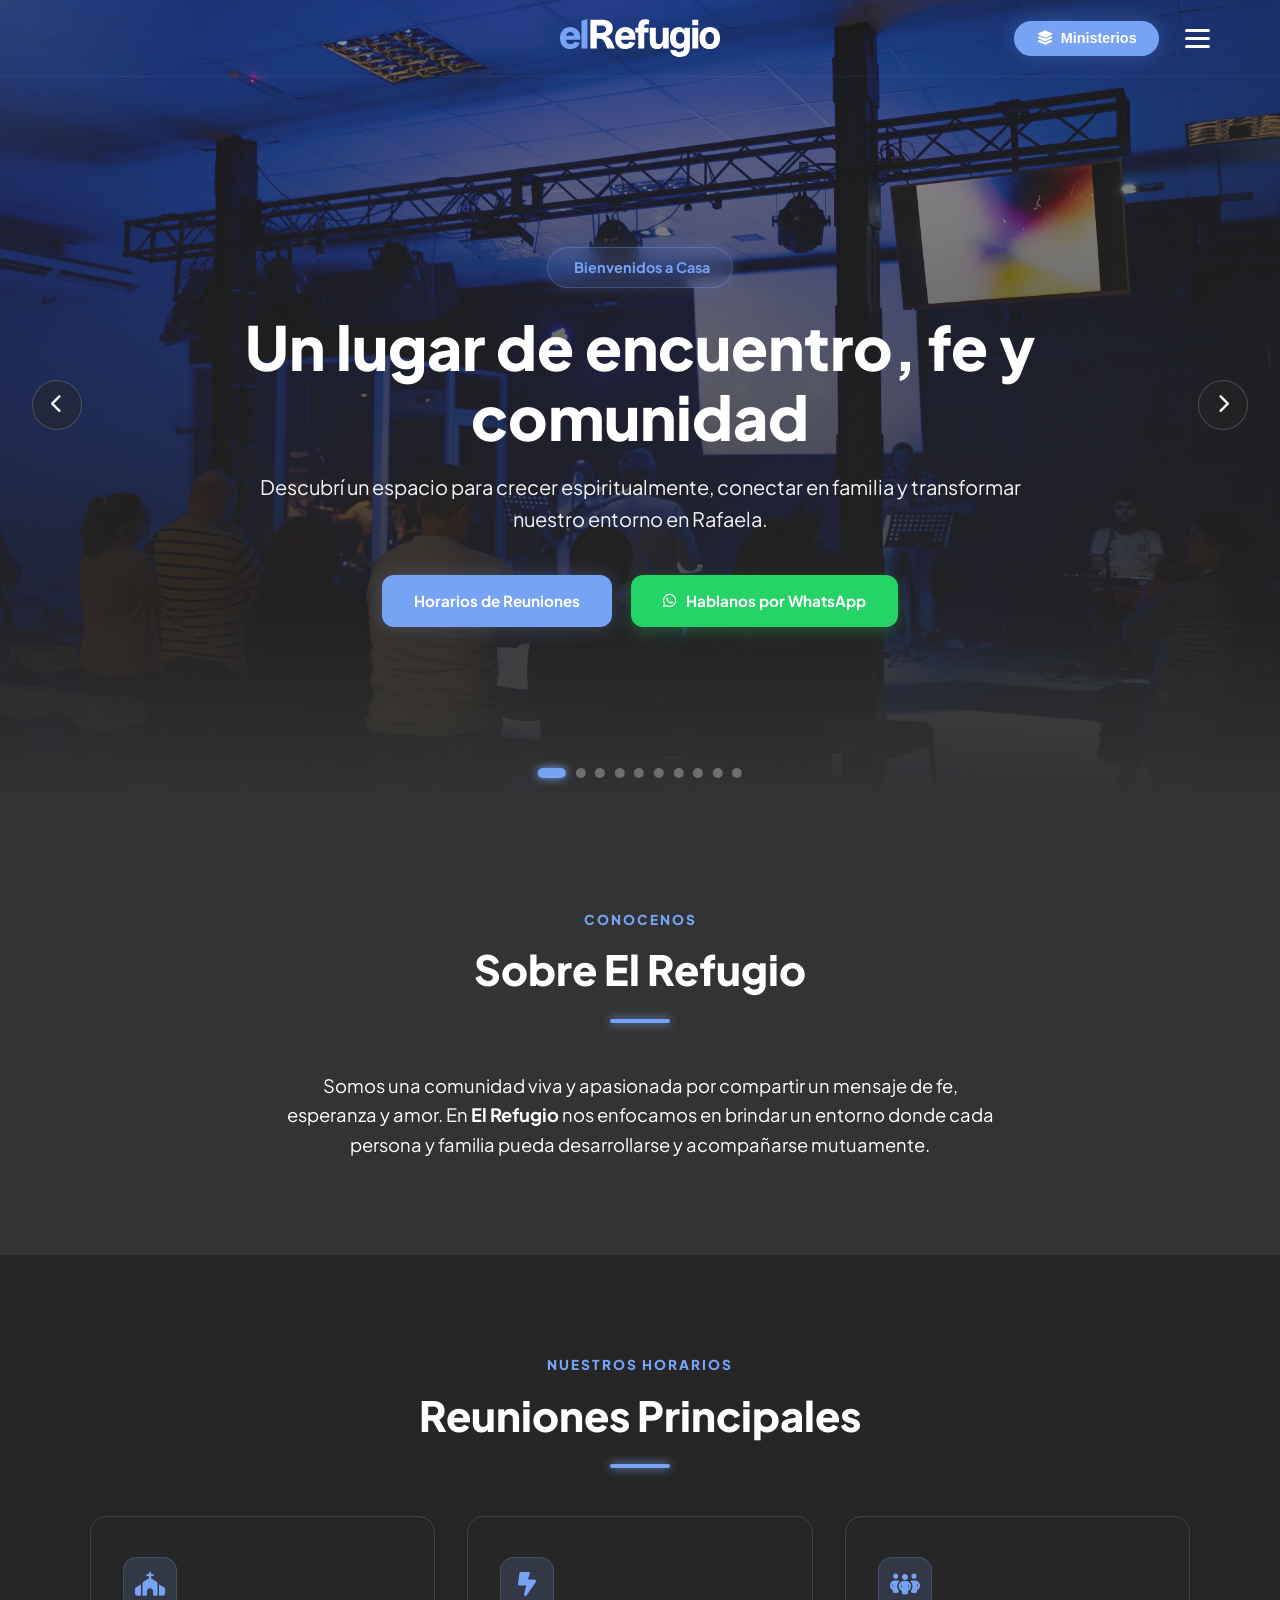
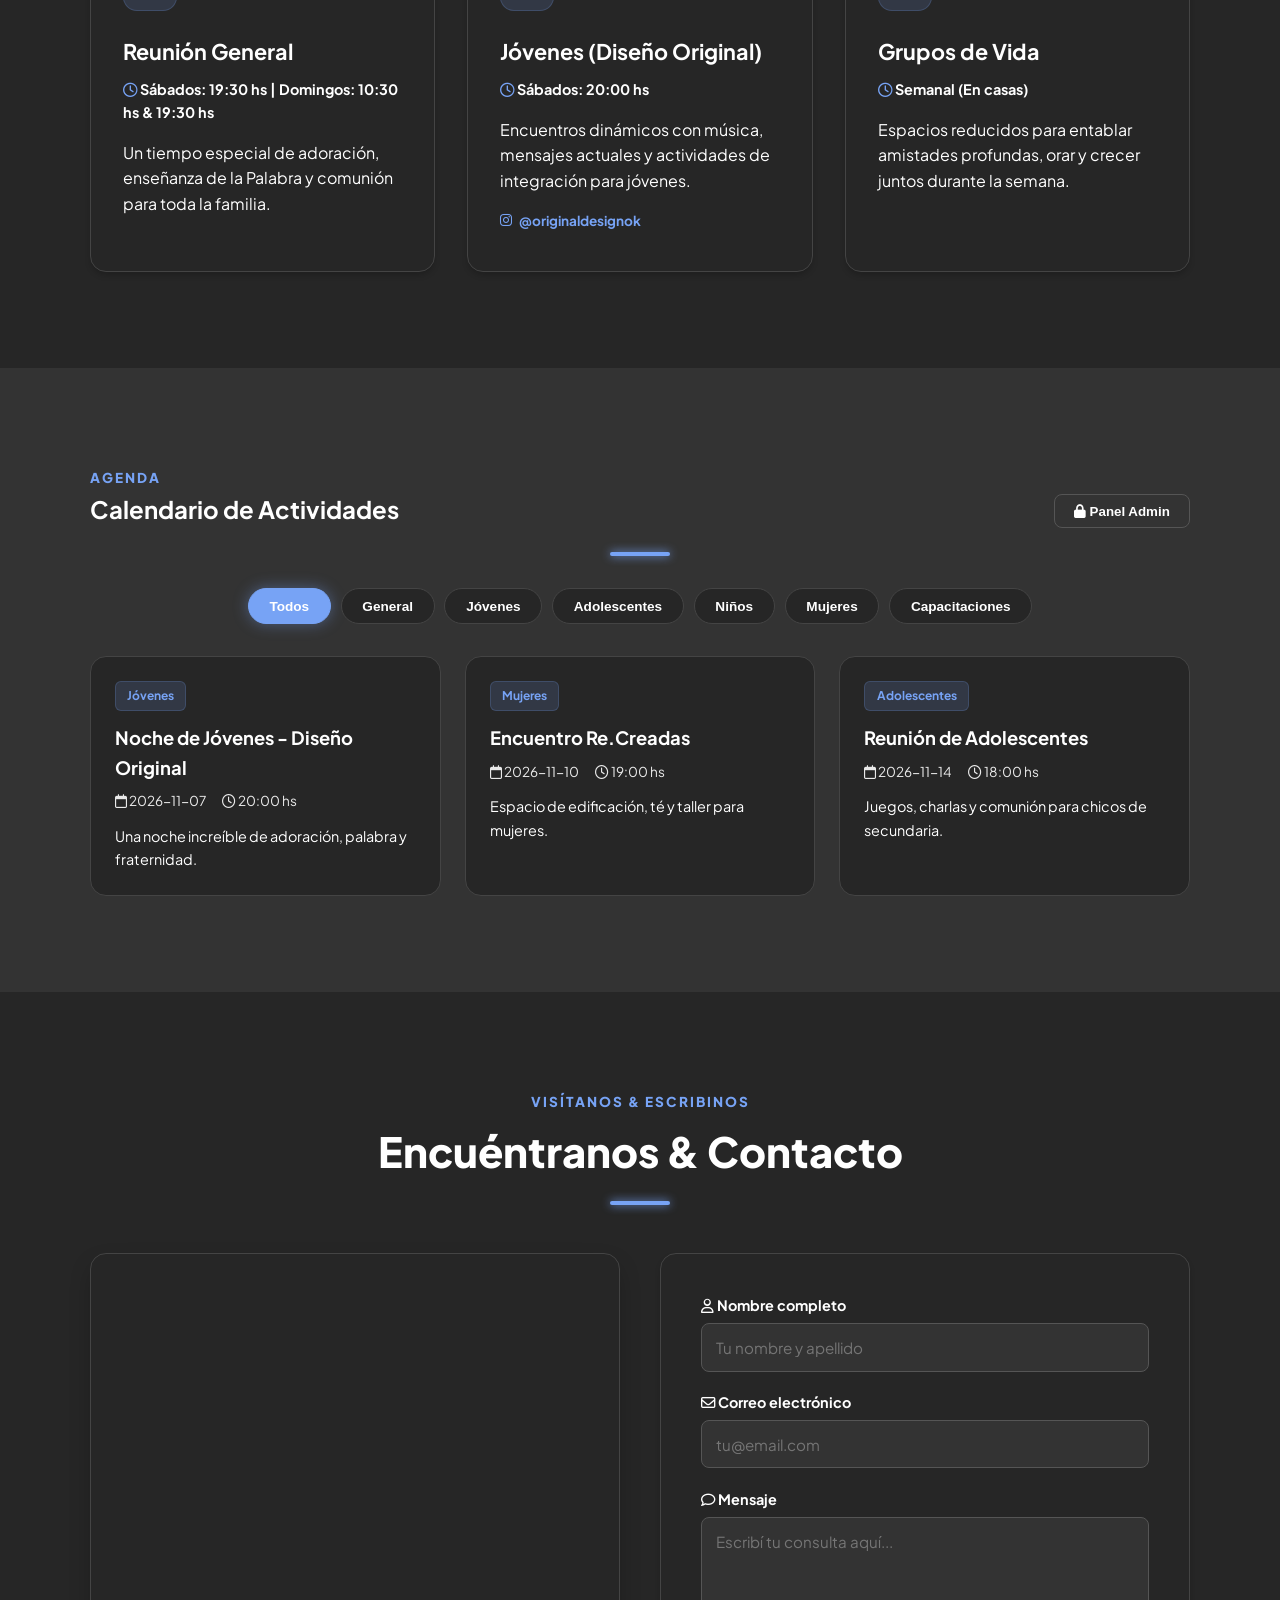
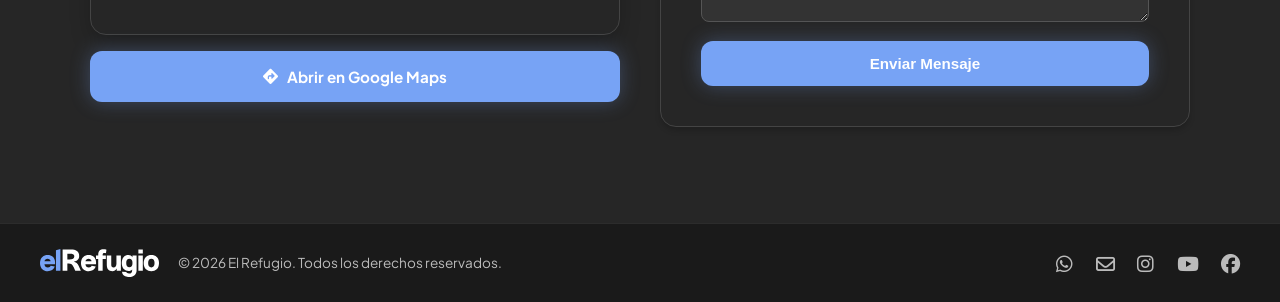
<file: index.html>
<!DOCTYPE html>
<html lang="es" class="dark">
<head>
  <meta charset="UTF-8">
  <meta name="viewport" content="width=device-width, initial-scale=1.0">
  <title>El Refugio | Iglesia Cristiana</title>

  <!-- Favicons y Manifest -->
  <link rel="apple-touch-icon" sizes="180x180" href="apple-touch-icon.png">
  <link rel="icon" type="image/png" sizes="32x32" href="favicon-32x32.png">
  <link rel="icon" type="image/png" sizes="16x16" href="favicon-16x16.png">
  <link rel="shortcut icon" href="favicon.ico">
  <link rel="manifest" href="site.webmanifest">
  <meta name="theme-color" content="#333333">

  <!-- Fuentes e Íconos -->
  <link rel="preconnect" href="https://fonts.googleapis.com">
  <link rel="preconnect" href="https://fonts.gstatic.com" crossorigin>
  <link href="https://fonts.googleapis.com/css2?family=Plus+Jakarta+Sans:wght@300;400;500;600;700;800&display=swap" rel="stylesheet">
  <link rel="stylesheet" href="https://cdnjs.cloudflare.com/ajax/libs/font-awesome/6.4.0/css/all.min.css">

  <link rel="stylesheet" href="styles.css">
</head>
<body class="dark-theme">

  <!-- Cursor Iluminado Interactivo -->
  <div class="cursor-glow" id="cursorGlow"></div>

  <!-- Navegación Principal -->
  <header class="navbar">
    <div class="nav-container">
      <div class="nav-spacer"></div>

      <a href="javascript:void(0)" data-scroll="inicio" class="logo-brand">
        <img src="logo.svg" alt="El Refugio Logo" class="brand-logo-img" onerror="this.style.display='none'">
      </a>

      <div class="header-actions">
        <button id="btnMinisterios" class="btn-ministerios" aria-label="Abrir Ministerios">
          <i class="fa-solid fa-layer-group"></i>
          <span>Ministerios</span>
        </button>

        <div class="hamburger" id="hamburger" aria-label="Menú principal">
          <span></span>
          <span></span>
          <span></span>
        </div>
      </div>

      <nav class="nav-menu">
        <ul class="nav-links" id="navLinks">
          <li><a href="javascript:void(0)" data-scroll="inicio" class="nav-item active">Inicio</a></li>
          <li><a href="javascript:void(0)" data-scroll="nosotros" class="nav-item">Nosotros</a></li>
          <li><a href="javascript:void(0)" data-scroll="reuniones" class="nav-item">Reuniones</a></li>
          <li><a href="javascript:void(0)" data-scroll="actividades" class="nav-item">Calendario</a></li>
          <li><a href="javascript:void(0)" data-scroll="contacto" class="nav-item">Contacto</a></li>
        </ul>
      </nav>
    </div>
  </header>

  <!-- Hero Section con Slider (10 fotos locales WebP) -->
  <section id="inicio" class="hero">
    <div class="hero-slider-container" id="heroSlider">
      <div class="hero-slide active" style="background-image: url('fotos/fotos1.webp');"></div>
      <div class="hero-slide" style="background-image: url('fotos/fotos2.webp');"></div>
      <div class="hero-slide" style="background-image: url('fotos/fotos3.webp');"></div>
      <div class="hero-slide" style="background-image: url('fotos/fotos4.webp');"></div>
      <div class="hero-slide" style="background-image: url('fotos/fotos5.webp');"></div>
      <div class="hero-slide" style="background-image: url('fotos/fotos6.webp');"></div>
      <div class="hero-slide" style="background-image: url('fotos/fotos7.webp');"></div>
      <div class="hero-slide" style="background-image: url('fotos/fotos8.webp');"></div>
      <div class="hero-slide" style="background-image: url('fotos/fotos9.webp');"></div>
      <div class="hero-slide" style="background-image: url('fotos/fotos10.webp');"></div>
    </div>

    <div class="hero-overlay"></div>

    <button class="slider-btn prev" id="prevSlide" aria-label="Anterior"><i class="fa-solid fa-chevron-left"></i></button>
    <button class="slider-btn next" id="nextSlide" aria-label="Siguiente"><i class="fa-solid fa-chevron-right"></i></button>
    <div class="slider-dots" id="sliderDots"></div>

    <div class="hero-content">
      <span class="hero-badge"><i class="fa-solid fa-sparkles"></i> Bienvenidos a Casa</span>
      <h1>Un lugar de encuentro, fe y comunidad</h1>
      <p>Descubrí un espacio para crecer espiritualmente, conectar en familia y transformar nuestro entorno en Rafaela.</p>
      <div class="hero-buttons">
        <a href="javascript:void(0)" data-scroll="reuniones" class="btn btn-primary">Horarios de Reuniones</a>
        <a href="https://wa.me/5493492653016" target="_blank" rel="noopener noreferrer" class="btn btn-whatsapp">
          <i class="fa-brands fa-whatsapp"></i> Hablanos por WhatsApp
        </a>
      </div>
    </div>
  </section>

  <!-- Nosotros -->
  <section id="nosotros" class="section">
    <div class="container fade-in-up">
      <div class="section-header">
        <span class="sub-title">Conocenos</span>
        <h2>Sobre El Refugio</h2>
        <div class="title-bar"></div>
      </div>
      <p class="section-desc">
        Somos una comunidad viva y apasionada por compartir un mensaje de fe, esperanza y amor. 
        En <strong>El Refugio</strong> nos enfocamos en brindar un entorno donde cada persona y familia pueda desarrollarse y acompañarse mutuamente.
      </p>
    </div>
  </section>

  <!-- Reuniones -->
  <section id="reuniones" class="section bg-light">
    <div class="container fade-in-up">
      <div class="section-header">
        <span class="sub-title">Nuestros Horarios</span>
        <h2>Reuniones Principales</h2>
        <div class="title-bar"></div>
      </div>
      <div class="cards-grid">
        <div class="card">
          <div class="card-icon"><i class="fa-solid fa-church"></i></div>
          <h3>Reunión General</h3>
          <p class="card-time"><i class="fa-regular fa-clock"></i> Sábados: 19:30 hs | Domingos: 10:30 hs & 19:30 hs</p>
          <p>Un tiempo especial de adoración, enseñanza de la Palabra y comunión para toda la familia.</p>
        </div>
        <div class="card">
          <div class="card-icon"><i class="fa-solid fa-bolt-lightning"></i></div>
          <h3>Jóvenes (Diseño Original)</h3>
          <p class="card-time"><i class="fa-regular fa-clock"></i> Sábados: 20:00 hs</p>
          <p>Encuentros dinámicos con música, mensajes actuales y actividades de integración para jóvenes.</p>
          <a href="https://instagram.com/originaldesignok" target="_blank" rel="noopener noreferrer" class="card-link"><i class="fa-brands fa-instagram"></i> @originaldesignok</a>
        </div>
        <div class="card">
          <div class="card-icon"><i class="fa-solid fa-people-group"></i></div>
          <h3>Grupos de Vida</h3>
          <p class="card-time"><i class="fa-regular fa-clock"></i> Semanal (En casas)</p>
          <p>Espacios reducidos para entablar amistades profundas, orar y crecer juntos durante la semana.</p>
        </div>
      </div>
    </div>
  </section>

  <!-- Calendario de Actividades -->
  <section id="actividades" class="section">
    <div class="container fade-in-up">
      <div class="section-header-flex">
        <div>
          <span class="sub-title">Agenda</span>
          <h2>Calendario de Actividades</h2>
        </div>
        <button id="btnAdminLogin" class="btn-admin-trigger">
          <i class="fa-solid fa-lock"></i> Panel Admin
        </button>
      </div>
      <div class="title-bar"></div>

      <!-- Filtros del Calendario -->
      <div class="calendar-controls">
        <div class="category-filters">
          <button class="filter-btn active" data-filter="todos">Todos</button>
          <button class="filter-btn" data-filter="General">General</button>
          <button class="filter-btn" data-filter="Jóvenes">Jóvenes</button>
          <button class="filter-btn" data-filter="Adolescentes">Adolescentes</button>
          <button class="filter-btn" data-filter="Niños">Niños</button>
          <button class="filter-btn" data-filter="Mujeres">Mujeres</button>
          <button class="filter-btn" data-filter="Capacitaciones">Capacitaciones</button>
        </div>
      </div>

      <!-- Grid de Eventos -->
      <div class="events-grid" id="eventsContainer">
        <!-- Generado dinámicamente desde JS -->
      </div>
    </div>
  </section>

  <!-- Contacto & Ubicación Unificados -->
  <section id="contacto" class="section bg-light">
    <div class="container fade-in-up">
      <div class="section-header">
        <span class="sub-title">Visítanos & Escribinos</span>
        <h2>Encuéntranos & Contacto</h2>
        <div class="title-bar"></div>
      </div>

      <div class="contact-unified-wrapper">
        <!-- Columna Mapa Modo Oscuro -->
        <div class="map-box">
          <div class="map-container dark-map">
            <iframe 
              src="https://www.google.com/maps/embed?pb=!1m18!1m12!1m3!1d3411.385317765954!2d-61.4883444!3d-31.2377317!2m3!1f0!2f0!3f0!3m2!1i1024!2i768!4f13.1!3m3!1m2!1s0x95caae4b54e7492d%3A0x8e8334bc6e8b60ab!2sEl%20Refugio!5e0!3m2!1ses!2sar!4v1700000000000!5m2!1ses!2sar" 
              width="100%" 
              height="380" 
              style="border:0;" 
              allowfullscreen="" 
              loading="lazy" 
              referrerpolicy="no-referrer-when-downgrade">
            </iframe>
          </div>
          <div class="map-action">
            <a href="https://maps.app.goo.gl/HgKWCjQbd4QfRVzt6" target="_blank" rel="noopener noreferrer" class="btn btn-primary btn-block">
              <i class="fa-solid fa-diamond-turn-right"></i> Abrir en Google Maps
            </a>
          </div>
        </div>

        <!-- Columna Formulario -->
        <form class="contact-form" id="contactForm">
          <div class="form-group">
            <label for="nombre"><i class="fa-regular fa-user"></i> Nombre completo</label>
            <input type="text" id="nombre" name="nombre" required placeholder="Tu nombre y apellido">
          </div>
          <div class="form-group">
            <label for="email"><i class="fa-regular fa-envelope"></i> Correo electrónico</label>
            <input type="email" id="email" name="email" required placeholder="tu@email.com">
          </div>
          <div class="form-group">
            <label for="mensaje"><i class="fa-regular fa-comment"></i> Mensaje</label>
            <textarea id="mensaje" name="mensaje" rows="4" required placeholder="Escribí tu consulta aquí..."></textarea>
          </div>
          <button type="submit" class="btn btn-primary btn-block">Enviar Mensaje</button>
        </form>
      </div>

    </div>
  </section>

  <!-- Footer Delicado en Una Sola Línea -->
  <footer class="footer">
    <div class="footer-container">
      <div class="footer-left">
        <img src="logo.svg" alt="Logo" class="footer-logo" onerror="this.style.display='none'">
        <p>&copy; 2026 El Refugio. Todos los derechos reservados.</p>
      </div>
      <div class="footer-socials">
        <a href="https://wa.me/5493492653016" target="_blank" rel="noopener noreferrer" title="WhatsApp"><i class="fa-brands fa-whatsapp"></i></a>
        <a href="mailto:elrefugio.rafaela@gmail.com" title="Email"><i class="fa-regular fa-envelope"></i></a>
        <a href="https://www.instagram.com/elrefugiorafaela" target="_blank" rel="noopener noreferrer" title="Instagram"><i class="fa-brands fa-instagram"></i></a>
        <a href="https://www.youtube.com/@elrefugiorafaela" target="_blank" rel="noopener noreferrer" title="YouTube"><i class="fa-brands fa-youtube"></i></a>
        <a href="https://www.facebook.com/elrefugiorafaela" target="_blank" rel="noopener noreferrer" title="Facebook"><i class="fa-brands fa-facebook"></i></a>
      </div>
    </div>
  </footer>

  <!-- MODAL: MINISTERIOS FULL SCREEN (14 Ministerios) -->
  <div class="modal-overlay modal-fullscreen" id="modalMinisterios">
    <div class="modal-card modal-fullscreen-card">
      <button class="modal-close" id="closeMinisterios" aria-label="Cerrar modal">&times;</button>

      <div class="ministerios-grid-fullscreen">
        
        <div class="ministerio-item">
          <i class="fa-solid fa-book-open-reader"></i>
          <h4>Estudio Bíblico</h4>
          <p>Profundizamos en las Escrituras para conocer la verdad, doctrina y aplicación práctica para la vida diaria.</p>
          <div class="min-details">
            <p><strong>Horario:</strong> Miércoles 20:00 hs</p>
            <p><strong>Líder:</strong> Carlos Mangiaut (+54 9 3492 62-7992)</p>
          </div>
        </div>

        <div class="ministerio-item">
          <i class="fa-solid fa-fire-flame-curved"></i>
          <h4>Casa de Oración</h4>
          <p>Un espacio dedicado a interceder por las necesidades de la iglesia, la ciudad y las familias en unidad.</p>
          <div class="min-details">
            <p><strong>Horario:</strong> Martes 20:00 a 21:20 hs</p>
            <p><strong>Líder:</strong> Maricel Altare (+54 9 3492 30-1198)</p>
          </div>
          <a href="https://instagram.com/cdo.raf" target="_blank" rel="noopener noreferrer" class="min-link"><i class="fa-brands fa-instagram"></i> @cdo.raf</a>
        </div>

        <div class="ministerio-item">
          <i class="fa-solid fa-bolt-lightning"></i>
          <h4>Diseño Original (Jóvenes)</h4>
          <p>Movimiento de jóvenes conectados con su propósito, disfrutando de alabanza, amistad y dinamismo.</p>
          <div class="min-details">
            <p><strong>Horario:</strong> Sábados c/15 días (Noche)</p>
            <p><strong>Líder:</strong> Alejandro Denasio (+54 9 3492 20-6427)</p>
          </div>
          <a href="https://instagram.com/originaldesignok" target="_blank" rel="noopener noreferrer" class="min-link"><i class="fa-brands fa-instagram"></i> @originaldesignok</a>
        </div>

        <div class="ministerio-item">
          <i class="fa-solid fa-user-group"></i>
          <h4>Adolescentes</h4>
          <p>Espacio propio para chicos en etapa escolar secundaria, compartiendo valores, charlas y diversión.</p>
          <div class="min-details">
            <p><strong>Horario:</strong> Sábados c/15 días (Noche)</p>
            <p><strong>Líder:</strong> Eliana Bertone (+54 9 3492 50-8407)</p>
          </div>
          <a href="https://instagram.com/adosdelrefugio" target="_blank" rel="noopener noreferrer" class="min-link"><i class="fa-brands fa-instagram"></i> @adosdelrefugio</a>
        </div>

        <div class="ministerio-item">
          <i class="fa-solid fa-person-breastfeeding"></i>
          <h4>Mujeres (Re.Creadas)</h4>
          <p>Encuentros de edificación, talleres y comunión para el desarrollo integral de las mujeres.</p>
          <div class="min-details">
            <p><strong>Horario:</strong> Actividades especiales</p>
            <p><strong>Líder:</strong> Zaida Bertone (+54 9 3492 69-2584)</p>
          </div>
          <a href="https://instagram.com/re.creadas" target="_blank" rel="noopener noreferrer" class="min-link"><i class="fa-brands fa-instagram"></i> @re.creadas</a>
        </div>

        <div class="ministerio-item">
          <i class="fa-solid fa-child-reaching"></i>
          <h4>Refugio Kids</h4>
          <p>Enseñanza bíblica creativa, juegos y dinámicas adaptadas para que los más chicos vivan su fe.</p>
          <div class="min-details">
            <p><strong>Horario:</strong> Domingos en simultáneo</p>
            <p><strong>Líder:</strong> Andrea Torres (+54 9 3492 52-4301)</p>
          </div>
        </div>

        <div class="ministerio-item">
          <i class="fa-solid fa-church"></i>
          <h4>Reuniones Generales</h4>
          <p>Nuestros encuentros principales de adoración congregacional, alabanza y mensaje central.</p>
          <div class="min-details">
            <p><strong>Horario:</strong> Sáb 19:30 | Dom 10:30 & 19:30</p>
            <p><strong>Líder:</strong> Henry Altare (+54 9 3492 65-8189)</p>
          </div>
        </div>

        <div class="ministerio-item">
          <i class="fa-solid fa-seedling"></i>
          <h4>Grupo de Preas</h4>
          <p>Acompañamiento y mentoría especial para preadolescentes en su transición.</p>
          <div class="min-details">
            <p><strong>Horario:</strong> Sábados c/15 días (Mañana)</p>
            <p><strong>Líder:</strong> Mariela Magnien (+54 9 3492 30-0375)</p>
          </div>
        </div>

        <div class="ministerio-item">
          <i class="fa-solid fa-hands-holding-child"></i>
          <h4>Adultos Mayores</h4>
          <p>Un espacio de contención, valor, compañía sabia y atención afectiva para nuestros mayores.</p>
          <div class="min-details">
            <p><strong>Horario:</strong> Viernes por la tarde</p>
            <p><strong>Líder:</strong> Mariano Corica (+54 9 3492 59-7829)</p>
          </div>
        </div>

        <div class="ministerio-item">
          <i class="fa-solid fa-house-chimney-user"></i>
          <h4>Grupos de Vida</h4>
          <p>Comunidades hogareñas semanales para compartir la fe de cerca, apoyarnos y orar unos por otros.</p>
          <div class="min-details">
            <p><strong>Horario:</strong> Días según grupo</p>
            <p><strong>Líder:</strong> Facundo Curbelo (+54 9 3492 61-8302)</p>
          </div>
        </div>

        <div class="ministerio-item">
          <i class="fa-solid fa-compass"></i>
          <h4>Alpha</h4>
          <p>Espacio de conversación abierta y exploración sobre la fe, la vida y el significado del cristianismo.</p>
          <div class="min-details">
            <p><strong>Horario:</strong> Días a consultar</p>
            <p><strong>Líder:</strong> Alejandro Chiavassa (+54 9 3492 60-2513)</p>
          </div>
        </div>

        <div class="ministerio-item">
          <i class="fa-solid fa-heart-circle-bolt"></i>
          <h4>Matrimonios</h4>
          <p>Encuentros y actividades orientadas al fortalecimiento del lazo conyugal y familiar.</p>
          <div class="min-details">
            <p><strong>Horario:</strong> Actividades especiales</p>
            <p><strong>Líder:</strong> Alberto Trovarelli (+54 9 3492 65-3305)</p>
          </div>
        </div>

        <div class="ministerio-item">
          <i class="fa-solid fa-hand-holding-heart"></i>
          <h4>Servicio Social</h4>
          <p>Acciones de ayuda comunitaria y asistencia práctica a quienes más lo necesitan.</p>
          <div class="min-details">
            <p><strong>Horario:</strong> Actividades especiales</p>
            <p><strong>Líder:</strong> Carina Gramaglia (+54 9 3492 59-5300)</p>
          </div>
        </div>

        <div class="ministerio-item">
          <i class="fa-solid fa-hands-holding"></i>
          <h4>Madres que Oran</h4>
          <p>Grupos dedicados a interceder por los hijos, familias y futuras generaciones.</p>
          <div class="min-details">
            <p><strong>Horario:</strong> Días según grupo</p>
            <p><strong>Líder:</strong> Carina Gramaglia (+54 9 3492 59-5300)</p>
          </div>
        </div>

      </div>
    </div>
  </div>

  <!-- MODAL: ADMIN / AGREGAR ACTIVIDAD -->
  <div class="modal-overlay" id="modalAdmin">
    <div class="modal-card">
      <button class="modal-close" id="closeAdmin" aria-label="Cerrar modal">&times;</button>

      <div id="adminAuthSection">
        <div class="modal-header">
          <i class="fa-solid fa-shield-halved modal-icon"></i>
          <h3>Acceso Administrador</h3>
          <p>Ingresá la clave de gestión</p>
        </div>
        <form id="adminAuthForm" class="modal-form">
          <div class="form-group">
            <input type="password" id="adminPassword" placeholder="Contraseña de Admin (Prueba: admin123)" required>
          </div>
          <button type="submit" class="btn btn-primary btn-block">Ingresar</button>
        </form>
      </div>

      <div id="adminFormSection" style="display: none;">
        <div class="modal-header">
          <i class="fa-solid fa-calendar-plus modal-icon"></i>
          <h3>Nueva Actividad</h3>
          <p>Publicá un evento en el calendario de la iglesia</p>
        </div>
        <form id="addEventForm" class="modal-form">
          <div class="form-group">
            <label for="eventTitle">Título del evento</label>
            <input type="text" id="eventTitle" required placeholder="Ej. Encuentro Re.Creadas">
          </div>
          <div class="form-group-row">
            <div class="form-group">
              <label for="eventDate">Fecha</label>
              <input type="date" id="eventDate" required>
            </div>
            <div class="form-group">
              <label for="eventTime">Hora</label>
              <input type="time" id="eventTime" required>
            </div>
          </div>
          <div class="form-group">
            <label for="eventCategory">Categoría</label>
            <select id="eventCategory" required>
              <option value="General">General</option>
              <option value="Jóvenes">Jóvenes</option>
              <option value="Adolescentes">Adolescentes</option>
              <option value="Niños">Niños</option>
              <option value="Mujeres">Mujeres</option>
              <option value="Capacitaciones">Capacitaciones</option>
            </select>
          </div>
          <div class="form-group">
            <label for="eventDesc">Descripción</label>
            <textarea id="eventDesc" rows="3" placeholder="Detalles de la actividad..."></textarea>
          </div>
          <button type="submit" class="btn btn-primary btn-block">Guardar y Publicar</button>
        </form>
      </div>

    </div>
  </div>

  <!-- JavaScript Principal -->
  <script src="main.js"></script>
</body>
</html>
</file>
<file: styles.css>
:root {
  --primary-color: #333333;
  --primary-light: #262626;
  --accent-color: #77a3f5;
  --accent-hover: #5b8ee9;
  --secondary-color: #f43f5e;
  --whatsapp-color: #25d366;
  --whatsapp-hover: #1da851;
  --text-main: #ffffff !important;
  --text-muted: #ffffff !important;
  --light-bg: #262626;
  --dark-bg: #333333;
  --card-bg: #262626;
  --white: #ffffff !important;
  --glass-bg: rgba(51, 51, 51, 0.4);
  --glass-bg-scrolled: rgba(38, 38, 38, 0.95);
  --shadow-sm: 0 4px 6px -1px rgba(0,0,0,0.2);
  --shadow-md: 0 10px 25px -5px rgba(0,0,0,0.3);
  --shadow-lg: 0 20px 30px -10px rgba(0,0,0,0.5);
  --shadow-glow: 0 0 20px rgba(119, 163, 245, 0.3);
  --radius: 16px;
  --transition: all 0.4s cubic-bezier(0.16, 1, 0.3, 1);
}

* {
  margin: 0;
  padding: 0;
  box-sizing: border-box;
  scroll-behavior: smooth;
  color: #ffffff !important;
  text-shadow: none !important;
}

body {
  font-family: 'Plus Jakarta Sans', sans-serif;
  color: #ffffff !important;
  background-color: var(--dark-bg);
  line-height: 1.6;
  overflow-x: hidden;
  position: relative;
  text-shadow: none !important;
}

/* Mouse Iluminado */
.cursor-glow {
  position: fixed;
  width: 400px;
  height: 400px;
  border-radius: 50%;
  background: radial-gradient(circle, rgba(119, 163, 245, 0.15) 0%, rgba(119, 163, 245, 0.05) 45%, transparent 70%);
  pointer-events: none;
  transform: translate(-50%, -50%);
  z-index: 9999;
  transition: transform 0.1s ease-out, opacity 0.3s ease;
  mix-blend-mode: screen;
}

/* Header & Navbar Centrado con Menú Hamburguesa a la derecha */
.navbar {
  position: fixed;
  top: 0;
  left: 0;
  width: 100%;
  z-index: 1000;
  background: transparent;
  backdrop-filter: blur(0px);
  -webkit-backdrop-filter: blur(0px);
  border-bottom: 1px solid rgba(255, 255, 255, 0.05);
  transition: var(--transition);
}

.navbar.scrolled {
  background: var(--glass-bg-scrolled);
  backdrop-filter: blur(16px);
  -webkit-backdrop-filter: blur(16px);
  border-bottom: 1px solid rgba(255, 255, 255, 0.1);
  box-shadow: 0 10px 30px rgba(0, 0, 0, 0.3);
}

.nav-container {
  max-width: 1200px;
  margin: 0 auto;
  padding: 1.2rem 1.5rem;
  display: grid;
  grid-template-columns: 1fr auto 1fr;
  align-items: center;
  position: relative;
  transition: var(--transition);
}

.nav-spacer {
  width: 100%;
}

.navbar.scrolled .nav-container {
  padding: 0.8rem 1.5rem;
}

.logo-brand {
  display: flex;
  align-items: center;
  justify-content: center;
  text-decoration: none;
}

.brand-logo-img {
  height: 38px;
  width: auto;
  object-fit: contain;
}

.header-actions {
  display: flex;
  align-items: center;
  justify-content: flex-end;
  gap: 1.2rem;
}

/* Botón Ministerios con Texto 100% Blanco */
.btn-ministerios {
  background: var(--accent-color);
  color: #ffffff !important;
  border: none;
  padding: 0.6rem 1.4rem;
  border-radius: 50px;
  font-weight: 700;
  font-size: 0.9rem;
  cursor: pointer;
  display: flex;
  align-items: center;
  gap: 0.5rem;
  box-shadow: var(--shadow-glow);
  transition: var(--transition);
  text-shadow: none !important;
}

.btn-ministerios * {
  color: #ffffff !important;
  text-shadow: none !important;
}

.btn-ministerios:hover {
  background: var(--accent-hover);
  transform: translateY(-2px) scale(1.03);
  box-shadow: 0 0 25px rgba(119, 163, 245, 0.6);
}

/* Hamburguesa Visible Siempre */
.hamburger {
  display: flex;
  flex-direction: column;
  cursor: pointer;
  gap: 5px;
  padding: 0.4rem;
}

.hamburger span {
  width: 25px;
  height: 3px;
  background-color: #ffffff;
  border-radius: 3px;
  transition: var(--transition);
}

/* Menú Desplegable flotante desde las 3 líneas */
.nav-menu {
  position: relative;
}

.nav-links {
  position: absolute;
  top: calc(100% + 1rem);
  right: 1.5rem;
  width: 240px;
  background: rgba(38, 38, 38, 0.98);
  backdrop-filter: blur(16px);
  -webkit-backdrop-filter: blur(16px);
  border: 1px solid #444444;
  border-radius: 14px;
  flex-direction: column;
  padding: 1.2rem;
  gap: 1rem;
  box-shadow: var(--shadow-lg), 0 0 25px rgba(0, 0, 0, 0.5);
  display: none;
  list-style: none;
  z-index: 1001;
}

.nav-links.active {
  display: flex;
}

.nav-item {
  text-decoration: none;
  color: #ffffff !important;
  font-weight: 600;
  font-size: 0.95rem;
  transition: var(--transition);
  display: block;
  padding: 0.4rem 0.6rem;
  border-radius: 8px;
  text-shadow: none !important;
}

.nav-item:hover, .nav-item.active {
  color: var(--accent-color) !important;
  background: rgba(119, 163, 245, 0.1);
  text-shadow: none !important;
}

/* Hero Slider */
.hero {
  position: relative;
  min-height: 90vh;
  display: flex;
  align-items: center;
  justify-content: center;
  overflow: hidden;
}

.hero-slider-container {
  position: absolute;
  inset: 0;
  width: 100%;
  height: 100%;
  z-index: 0;
}

.hero-slide {
  position: absolute;
  inset: 0;
  opacity: 0;
  transition: opacity 1.2s ease-in-out, transform 1.2s ease-in-out;
  transform: scale(1.08);
  background-size: cover;
  background-position: center;
}

.hero-slide.active {
  opacity: 1;
  transform: scale(1);
}

.hero-overlay {
  position: absolute;
  inset: 0;
  background: linear-gradient(180deg, rgba(51, 51, 51, 0.5) 0%, rgba(38, 38, 38, 0.85) 75%, rgba(51, 51, 51, 1) 100%);
  z-index: 1;
}

.hero-content {
  position: relative;
  max-width: 850px;
  z-index: 2;
  text-align: center;
  padding: 8rem 1.5rem 4rem;
}

.hero-badge {
  display: inline-block;
  background: rgba(119, 163, 245, 0.15);
  color: var(--accent-color) !important;
  padding: 0.5rem 1.4rem;
  border-radius: 50px;
  font-size: 0.9rem;
  font-weight: 700;
  margin-bottom: 1.5rem;
  border: 1px solid rgba(119, 163, 245, 0.3);
  backdrop-filter: blur(8px);
  box-shadow: 0 0 15px rgba(119, 163, 245, 0.2);
  text-shadow: none !important;
}

.hero-badge i {
  color: var(--accent-color) !important;
}

.hero-content h1 {
  font-size: 3.8rem;
  font-weight: 800;
  line-height: 1.15;
  margin-bottom: 1.2rem;
  color: #ffffff !important;
  text-shadow: none !important;
}

.hero-content p {
  font-size: 1.25rem;
  color: #ffffff !important;
  margin-bottom: 2.5rem;
  opacity: 0.95;
  text-shadow: none !important;
}

.hero-buttons {
  display: flex;
  gap: 1.2rem;
  justify-content: center;
  flex-wrap: wrap;
}

.slider-btn {
  position: absolute;
  top: 50%;
  transform: translateY(-50%);
  z-index: 10;
  background: rgba(38, 38, 38, 0.5);
  border: 1px solid rgba(255, 255, 255, 0.2);
  color: #ffffff !important;
  width: 50px;
  height: 50px;
  border-radius: 50%;
  cursor: pointer;
  display: flex;
  align-items: center;
  justify-content: center;
  font-size: 1.2rem;
  backdrop-filter: blur(8px);
  transition: var(--transition);
}

.slider-btn:hover {
  background: var(--accent-color);
  border-color: var(--accent-color);
  box-shadow: var(--shadow-glow);
}

.slider-btn:hover i {
  color: #ffffff !important;
}

.slider-btn.prev { left: 2rem; }
.slider-btn.next { right: 2rem; }

.slider-dots {
  position: absolute;
  bottom: 2rem;
  left: 50%;
  transform: translateX(-50%);
  z-index: 10;
  display: flex;
  gap: 0.6rem;
}

.dot {
  width: 10px;
  height: 10px;
  border-radius: 50%;
  background: rgba(255, 255, 255, 0.3);
  cursor: pointer;
  transition: var(--transition);
}

.dot.active, .dot:hover {
  background: var(--accent-color);
  width: 28px;
  border-radius: 10px;
  box-shadow: 0 0 10px var(--accent-color);
}

/* Botones & Interacciones */
.btn {
  padding: 0.85rem 2rem;
  border-radius: 12px;
  font-weight: 700;
  text-decoration: none;
  border: none;
  cursor: pointer;
  transition: var(--transition);
  display: inline-flex;
  align-items: center;
  gap: 0.6rem;
  font-size: 0.95rem;
  text-shadow: none !important;
  color: #ffffff !important;
}

.btn-primary {
  background-color: var(--accent-color);
  color: #ffffff !important;
  box-shadow: var(--shadow-glow);
}

.btn-primary * {
  color: #ffffff !important;
  text-shadow: none !important;
}

.btn-primary:hover {
  background-color: var(--accent-hover);
  transform: translateY(-3px);
  box-shadow: 0 0 25px rgba(119, 163, 245, 0.5);
}

.btn-whatsapp {
  background-color: var(--whatsapp-color);
  color: #ffffff !important;
  box-shadow: 0 4px 15px rgba(37, 211, 102, 0.3);
}

.btn-whatsapp * {
  color: #ffffff !important;
}

.btn-whatsapp:hover {
  background-color: var(--whatsapp-hover);
  transform: translateY(-3px);
  box-shadow: 0 0 25px rgba(37, 211, 102, 0.5);
}

.btn-block {
  width: 100%;
  justify-content: center;
}

/* Secciones Generales & Tarjetas */
.section {
  padding: 6rem 1.5rem;
  background-color: var(--dark-bg);
}

.bg-light {
  background-color: var(--light-bg);
}

.container {
  max-width: 1100px;
  margin: 0 auto;
}

.section-header {
  text-align: center;
  margin-bottom: 3rem;
}

.sub-title {
  color: var(--accent-color) !important;
  text-transform: uppercase;
  font-size: 0.85rem;
  font-weight: 800;
  letter-spacing: 2px;
  text-shadow: none !important;
}

.section-header h2 {
  font-size: 2.6rem;
  font-weight: 800;
  color: #ffffff !important;
  margin-top: 0.3rem;
  text-shadow: none !important;
}

.title-bar {
  width: 60px;
  height: 4px;
  background-color: var(--accent-color);
  margin: 1rem auto 0;
  border-radius: 2px;
  box-shadow: 0 0 10px var(--accent-color);
}

.section-desc {
  text-align: center;
  max-width: 720px;
  margin: 0 auto;
  font-size: 1.15rem;
  color: #ffffff !important;
  text-shadow: none !important;
}

.cards-grid {
  display: grid;
  grid-template-columns: repeat(auto-fit, minmax(300px, 1fr));
  gap: 2rem;
}

.card {
  background: var(--card-bg);
  padding: 2.5rem 2rem;
  border-radius: var(--radius);
  box-shadow: var(--shadow-sm);
  border: 1px solid #444444;
  transition: var(--transition);
  display: flex;
  flex-direction: column;
}

.card:hover {
  transform: translateY(-8px);
  box-shadow: var(--shadow-lg), 0 0 20px rgba(119, 163, 245, 0.2);
  border-color: var(--accent-color);
}

.card-icon {
  width: 54px;
  height: 54px;
  background: rgba(119, 163, 245, 0.15);
  display: flex;
  align-items: center;
  justify-content: center;
  border-radius: 14px;
  font-size: 1.5rem;
  margin-bottom: 1.5rem;
  border: 1px solid rgba(119, 163, 245, 0.2);
}

.card-icon i {
  color: var(--accent-color) !important;
}

.card h3 {
  font-size: 1.35rem;
  margin-bottom: 0.5rem;
  color: #ffffff !important;
  text-shadow: none !important;
}

.card-time {
  color: var(--accent-color) !important;
  font-weight: 700;
  font-size: 0.9rem;
  margin-bottom: 1rem;
  text-shadow: none !important;
}

.card-time i {
  color: var(--accent-color) !important;
}

.card p {
  color: #ffffff !important;
  text-shadow: none !important;
}

.card-link {
  margin-top: 1rem;
  font-size: 0.85rem;
  font-weight: 700;
  color: var(--accent-color) !important;
  text-decoration: none;
  display: inline-flex;
  align-items: center;
  gap: 0.4rem;
  transition: var(--transition);
  text-shadow: none !important;
}

.card-link i {
  color: var(--accent-color) !important;
}

.card-link:hover {
  text-decoration: underline;
  transform: translateX(4px);
}

.section-header-flex {
  display: flex;
  justify-content: space-between;
  align-items: flex-end;
  margin-bottom: 1.5rem;
}

.btn-admin-trigger {
  background: none;
  border: 1px solid #555555;
  color: #ffffff !important;
  padding: 0.55rem 1.2rem;
  border-radius: 8px;
  cursor: pointer;
  font-weight: 600;
  transition: var(--transition);
  text-shadow: none !important;
}

.btn-admin-trigger:hover {
  background: var(--accent-color);
  color: #ffffff !important;
  border-color: var(--accent-color);
  box-shadow: var(--shadow-glow);
}

.btn-admin-trigger:hover i {
  color: #ffffff !important;
}

.calendar-controls {
  margin: 2rem 0;
  display: flex;
  justify-content: center;
}

.category-filters {
  display: flex;
  gap: 0.6rem;
  flex-wrap: wrap;
  justify-content: center;
}

.filter-btn {
  border: none;
  background: #262626;
  color: #ffffff !important;
  padding: 0.6rem 1.3rem;
  border-radius: 50px;
  font-size: 0.85rem;
  font-weight: 600;
  cursor: pointer;
  transition: var(--transition);
  border: 1px solid #444444;
  text-shadow: none !important;
}

.filter-btn.active, .filter-btn:hover {
  background: var(--accent-color);
  color: #ffffff !important;
  border-color: var(--accent-color);
  box-shadow: 0 0 15px rgba(119, 163, 245, 0.4);
}

.events-grid {
  display: grid;
  grid-template-columns: repeat(auto-fill, minmax(280px, 1fr));
  gap: 1.5rem;
}

.event-card {
  background: var(--card-bg);
  border: 1px solid #444444;
  border-radius: var(--radius);
  padding: 1.5rem;
  position: relative;
  transition: var(--transition);
}

.event-card:hover {
  transform: translateY(-5px);
  box-shadow: var(--shadow-md);
  border-color: var(--accent-color);
}

.event-tag {
  display: inline-block;
  padding: 0.25rem 0.7rem;
  background: rgba(119, 163, 245, 0.15);
  color: var(--accent-color) !important;
  font-size: 0.75rem;
  font-weight: 700;
  border-radius: 6px;
  margin-bottom: 0.8rem;
  border: 1px solid rgba(119, 163, 245, 0.2);
  text-shadow: none !important;
}

.event-title {
  font-size: 1.15rem;
  font-weight: 700;
  color: #ffffff !important;
  margin-bottom: 0.5rem;
  text-shadow: none !important;
}

.event-meta {
  font-size: 0.85rem;
  color: #ffffff !important;
  margin-bottom: 0.8rem;
  display: flex;
  gap: 1rem;
  opacity: 0.9;
  text-shadow: none !important;
}

.event-desc {
  font-size: 0.9rem;
  color: #ffffff !important;
  text-shadow: none !important;
}

/* Sección Unificada (Mapa Oscuro + Contacto) */
.contact-unified-wrapper {
  display: grid;
  grid-template-columns: 1fr 1fr;
  gap: 2.5rem;
  align-items: start;
}

.map-box {
  display: flex;
  flex-direction: column;
  gap: 1rem;
}

.map-container.dark-map {
  border-radius: var(--radius);
  overflow: hidden;
  box-shadow: var(--shadow-md);
  border: 1px solid #444444;
}

.map-container.dark-map iframe {
  display: block;
  filter: grayscale(100%) invert(92%) contrast(83%);
  mix-blend-mode: luminosity;
}

.contact-form {
  background: var(--card-bg);
  padding: 2.5rem;
  border-radius: var(--radius);
  box-shadow: var(--shadow-sm);
  border: 1px solid #444444;
}

.form-group {
  margin-bottom: 1.2rem;
  display: flex;
  flex-direction: column;
  gap: 0.4rem;
}

.form-group-row {
  display: grid;
  grid-template-columns: 1fr 1fr;
  gap: 1rem;
}

.form-group label {
  font-size: 0.9rem;
  font-weight: 700;
  color: #ffffff !important;
  text-shadow: none !important;
}

.form-group input, .form-group textarea, .form-group select {
  padding: 0.85rem;
  border: 1px solid #555555;
  background-color: var(--dark-bg);
  color: #ffffff !important;
  border-radius: 8px;
  font-family: inherit;
  font-size: 0.95rem;
  transition: var(--transition);
  text-shadow: none !important;
}

.form-group input:focus, .form-group textarea:focus, .form-group select:focus {
  outline: none;
  border-color: var(--accent-color);
  box-shadow: 0 0 0 3px rgba(119, 163, 245, 0.25);
}

/* Modal Ministerios Full Screen */
.modal-overlay {
  position: fixed;
  inset: 0;
  background: rgba(38, 38, 38, 0.85);
  backdrop-filter: blur(8px);
  -webkit-backdrop-filter: blur(8px);
  display: flex;
  align-items: center;
  justify-content: center;
  z-index: 2000;
  opacity: 0;
  pointer-events: none;
  transition: var(--transition);
}

.modal-overlay.active {
  opacity: 1;
  pointer-events: all;
}

.modal-card {
  background: var(--card-bg);
  border: 1px solid #444444;
  border-radius: var(--radius);
  padding: 2.5rem;
  width: 90%;
  max-width: 550px;
  position: relative;
  transform: translateY(30px) scale(0.95);
  transition: var(--transition);
  max-height: 90vh;
  overflow-y: auto;
  box-shadow: var(--shadow-lg), 0 0 30px rgba(0, 0, 0, 0.5);
}

.modal-overlay.modal-fullscreen {
  padding: 0;
}

.modal-card.modal-fullscreen-card {
  width: 100vw;
  height: 100vh;
  max-width: 100vw;
  max-height: 100vh;
  border-radius: 0;
  border: none;
  padding: 2rem 3rem 2rem 3rem;
  display: flex;
  flex-direction: column;
  background: #1f1f1f;
}

.modal-close {
  position: absolute;
  top: 1.5rem;
  right: 2.5rem;
  background: rgba(255, 255, 255, 0.05);
  border: 1px solid #444444;
  font-size: 2rem;
  cursor: pointer;
  color: #ffffff !important;
  width: 50px;
  height: 50px;
  border-radius: 50%;
  display: flex;
  align-items: center;
  justify-content: center;
  transition: var(--transition);
  z-index: 10;
  text-shadow: none !important;
}

.modal-close:hover {
  background: var(--accent-color);
  color: #ffffff !important;
  border-color: var(--accent-color);
  transform: rotate(90deg);
}

.ministerios-grid-fullscreen {
  display: grid;
  grid-template-columns: repeat(5, 1fr);
  gap: 1.1rem;
  overflow-y: auto;
  padding-right: 0.5rem;
  flex-grow: 1;
  margin-top: 1rem;
  align-content: start;
}

.ministerio-item {
  background: #2a2a2a;
  padding: 1.1rem;
  border-radius: 12px;
  text-align: left;
  border: 1px solid #444444;
  transition: var(--transition);
  display: flex;
  flex-direction: column;
  height: 100%;
}

.ministerio-item:hover {
  transform: translateY(-4px);
  box-shadow: var(--shadow-md), 0 0 15px rgba(119, 163, 245, 0.2);
  border-color: var(--accent-color);
  background: #333333;
}

.ministerio-item i {
  font-size: 1.5rem;
  color: var(--accent-color) !important;
  margin-bottom: 0.4rem;
}

.ministerio-item h4 {
  color: #ffffff !important;
  font-size: 1.05rem;
  font-weight: 700;
  margin-bottom: 0.3rem;
  text-shadow: none !important;
}

.ministerio-item p {
  font-size: 0.82rem;
  color: #ffffff !important;
  line-height: 1.35;
  margin-bottom: 0.6rem;
  opacity: 0.9;
  text-shadow: none !important;
}

.min-details {
  margin-top: auto;
  padding-top: 0.5rem;
  border-top: 1px dashed #444444;
}

.min-details p {
  margin-bottom: 0.2rem;
  font-size: 0.78rem;
  text-shadow: none !important;
}

.min-link {
  margin-top: 0.4rem;
  font-size: 0.78rem;
  font-weight: 700;
  color: var(--accent-color) !important;
  text-decoration: none;
  display: inline-flex;
  align-items: center;
  gap: 0.4rem;
  text-shadow: none !important;
}

.min-link i {
  color: var(--accent-color) !important;
}

.min-link:hover {
  text-decoration: underline;
}

/* Footer Delicado en Una Sola Línea */
.footer {
  background: #1a1a1a;
  color: #ffffff !important;
  padding: 1.5rem 2rem;
  border-top: 1px solid rgba(255, 255, 255, 0.08);
}

.footer-container {
  max-width: 1200px;
  margin: 0 auto;
  display: flex;
  justify-content: space-between;
  align-items: center;
  flex-wrap: wrap;
  gap: 1rem;
}

.footer-left {
  display: flex;
  align-items: center;
  gap: 1.2rem;
}

.footer-logo {
  height: 28px;
  width: auto;
  object-fit: contain;
}

.footer-left p {
  font-size: 0.85rem;
  color: #ffffff !important;
  opacity: 0.7;
  text-shadow: none !important;
}

.footer-socials {
  display: flex;
  gap: 1.4rem;
}

.footer-socials a {
  color: #ffffff !important;
  font-size: 1.2rem;
  transition: var(--transition);
  opacity: 0.7;
  text-shadow: none !important;
}

.footer-socials a:hover {
  color: var(--accent-color) !important;
  opacity: 1;
  transform: translateY(-2px);
}

/* Animaciones Fade-in */
.fade-in-up {
  opacity: 0;
  transform: translateY(35px);
  transition: opacity 0.8s ease, transform 0.8s ease;
}

.fade-in-up.visible {
  opacity: 1;
  transform: translateY(0);
}

/* Responsividad */
@media (max-width: 1600px) {
  .ministerios-grid-fullscreen {
    grid-template-columns: repeat(4, 1fr);
  }
}

@media (max-width: 1200px) {
  .ministerios-grid-fullscreen {
    grid-template-columns: repeat(3, 1fr);
  }
}

@media (max-width: 900px) {
  .nav-container {
    grid-template-columns: 1fr auto;
  }

  .nav-spacer {
    display: none;
  }

  .logo-brand {
    justify-content: flex-start;
  }

  .contact-unified-wrapper {
    grid-template-columns: 1fr;
  }

  .modal-card.modal-fullscreen-card {
    padding: 1.5rem 1rem;
  }

  .ministerios-grid-fullscreen {
    grid-template-columns: repeat(2, 1fr);
  }

  .footer-container {
    flex-direction: column;
    text-align: center;
    justify-content: center;
  }

  .footer-left {
    flex-direction: column;
    gap: 0.5rem;
  }
}

@media (max-width: 600px) {
  .ministerios-grid-fullscreen {
    grid-template-columns: 1fr;
  }
}

@media (max-width: 768px) {
  .cursor-glow {
    display: none;
  }

  .hero-content h1 {
    font-size: 2.3rem;
  }

  .hero-buttons {
    flex-direction: column;
  }

  .slider-btn {
    display: none;
  }

  .form-group-row {
    grid-template-columns: 1fr;
  }

  .section-header-flex {
    flex-direction: column;
    align-items: flex-start;
    gap: 1rem;
  }
}
</file>
